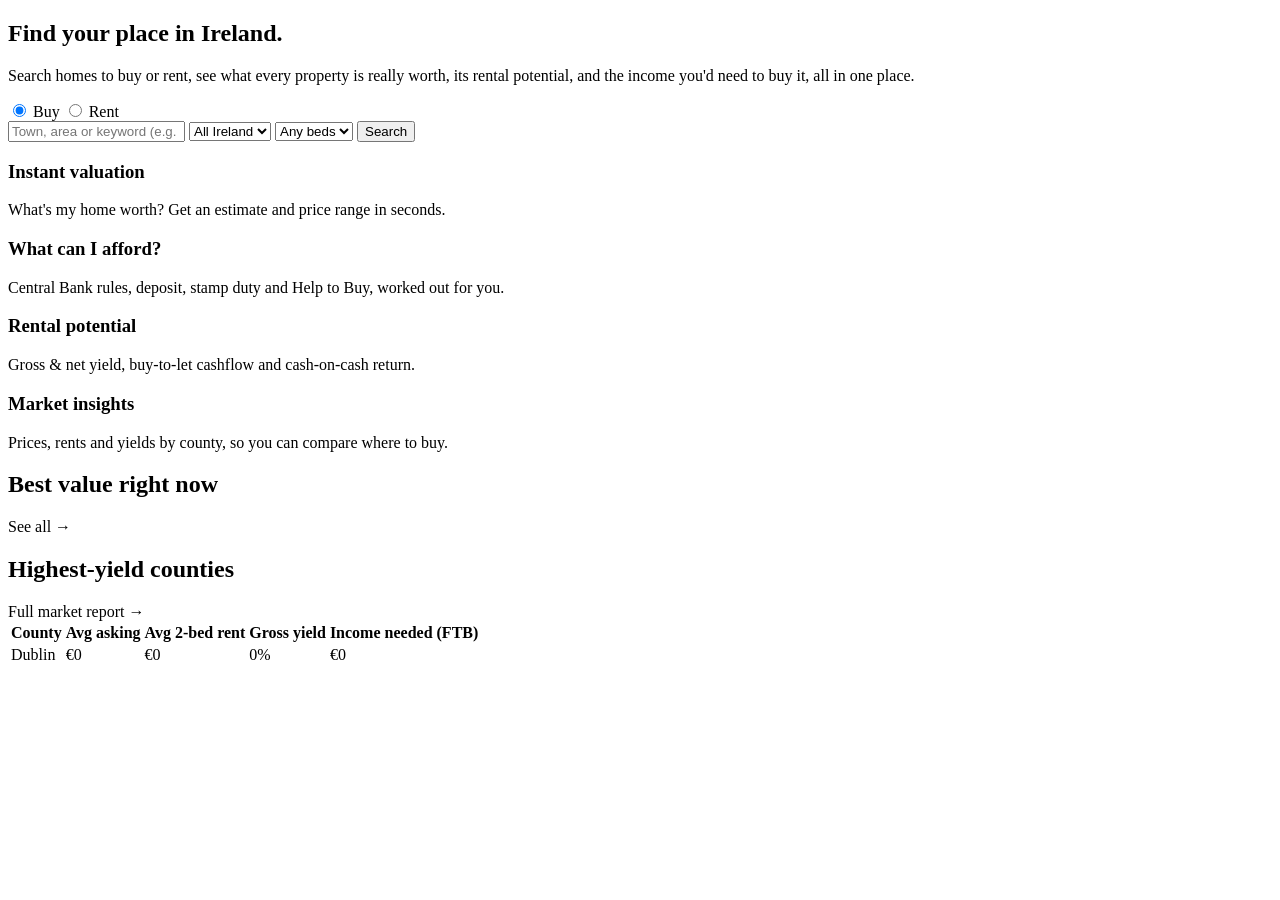
<file: src/main/resources/templates/index.html>
<!DOCTYPE html>
<html lang="en" xmlns:th="http://www.thymeleaf.org">
<head th:replace="~{fragments :: head('Buy, rent & sell property in Ireland')}"></head>
<body>
<header th:replace="~{fragments :: nav}"></header>

<section class="hero">
    <div class="wrap">
        <h1>Find your place in Ireland.</h1>
        <p class="lead">Search homes to buy or rent, see what every property is really worth, its rental potential,
            and the income you'd need to buy it, all in one place.</p>

        <form class="hero-search" th:action="@{/search}" method="get">
            <div class="toggle">
                <label><input type="radio" name="type" value="SALE" checked> Buy</label>
                <label><input type="radio" name="type" value="RENT"> Rent</label>
            </div>
            <input type="text" name="q" placeholder="Town, area or keyword (e.g. Rathmines)" aria-label="Keyword">
            <select name="county" aria-label="County">
                <option value="">All Ireland</option>
                <option th:each="c : ${counties}" th:value="${c}" th:text="${c.displayName}">County</option>
            </select>
            <select name="minBeds" aria-label="Bedrooms">
                <option value="">Any beds</option>
                <option th:each="b : ${#numbers.sequence(1,5)}" th:value="${b}" th:text="${b + '+ beds'}">1+</option>
            </select>
            <button class="btn" type="submit">Search</button>
        </form>
    </div>
</section>

<main class="wrap">
    <section class="tiles">
        <a class="tile" th:href="@{/sell}"><h3>Instant valuation</h3><p>What's my home worth? Get an estimate and price range in seconds.</p></a>
        <a class="tile" th:href="@{/affordability}"><h3>What can I afford?</h3><p>Central Bank rules, deposit, stamp duty and Help to Buy, worked out for you.</p></a>
        <a class="tile" th:href="@{/yield-calculator}"><h3>Rental potential</h3><p>Gross &amp; net yield, buy-to-let cashflow and cash-on-cash return.</p></a>
        <a class="tile" th:href="@{/insights}"><h3>Market insights</h3><p>Prices, rents and yields by county, so you can compare where to buy.</p></a>
    </section>

    <section>
        <div class="section-head">
            <h2>Best value right now</h2>
            <a th:href="@{/search(type='SALE',sort='DEAL_DESC')}">See all →</a>
        </div>
        <div class="grid">
            <th:block th:each="v : ${featured}"><a th:replace="~{fragments :: card(${v})}"></a></th:block>
        </div>
    </section>

    <section>
        <div class="section-head">
            <h2>Highest-yield counties</h2>
            <a th:href="@{/insights}">Full market report →</a>
        </div>
        <table class="table">
            <thead><tr><th>County</th><th>Avg asking</th><th>Avg 2-bed rent</th><th>Gross yield</th><th>Income needed (FTB)</th></tr></thead>
            <tbody>
            <tr th:each="i : ${insights}">
                <td th:text="${i.county().displayName}">Dublin</td>
                <td th:text="${@fmt.compact(i.avgAskingPrice())}">€0</td>
                <td th:text="${@fmt.eur(i.avgRentTwoBed())}">€0</td>
                <td th:text="${@fmt.pct(i.grossYieldPct())}">0%</td>
                <td th:text="${@fmt.eur(i.incomeNeededFtb())}">€0</td>
            </tr>
            </tbody>
        </table>
    </section>
</main>

<footer th:replace="~{fragments :: footer}"></footer>
</body>
</html>
</file>
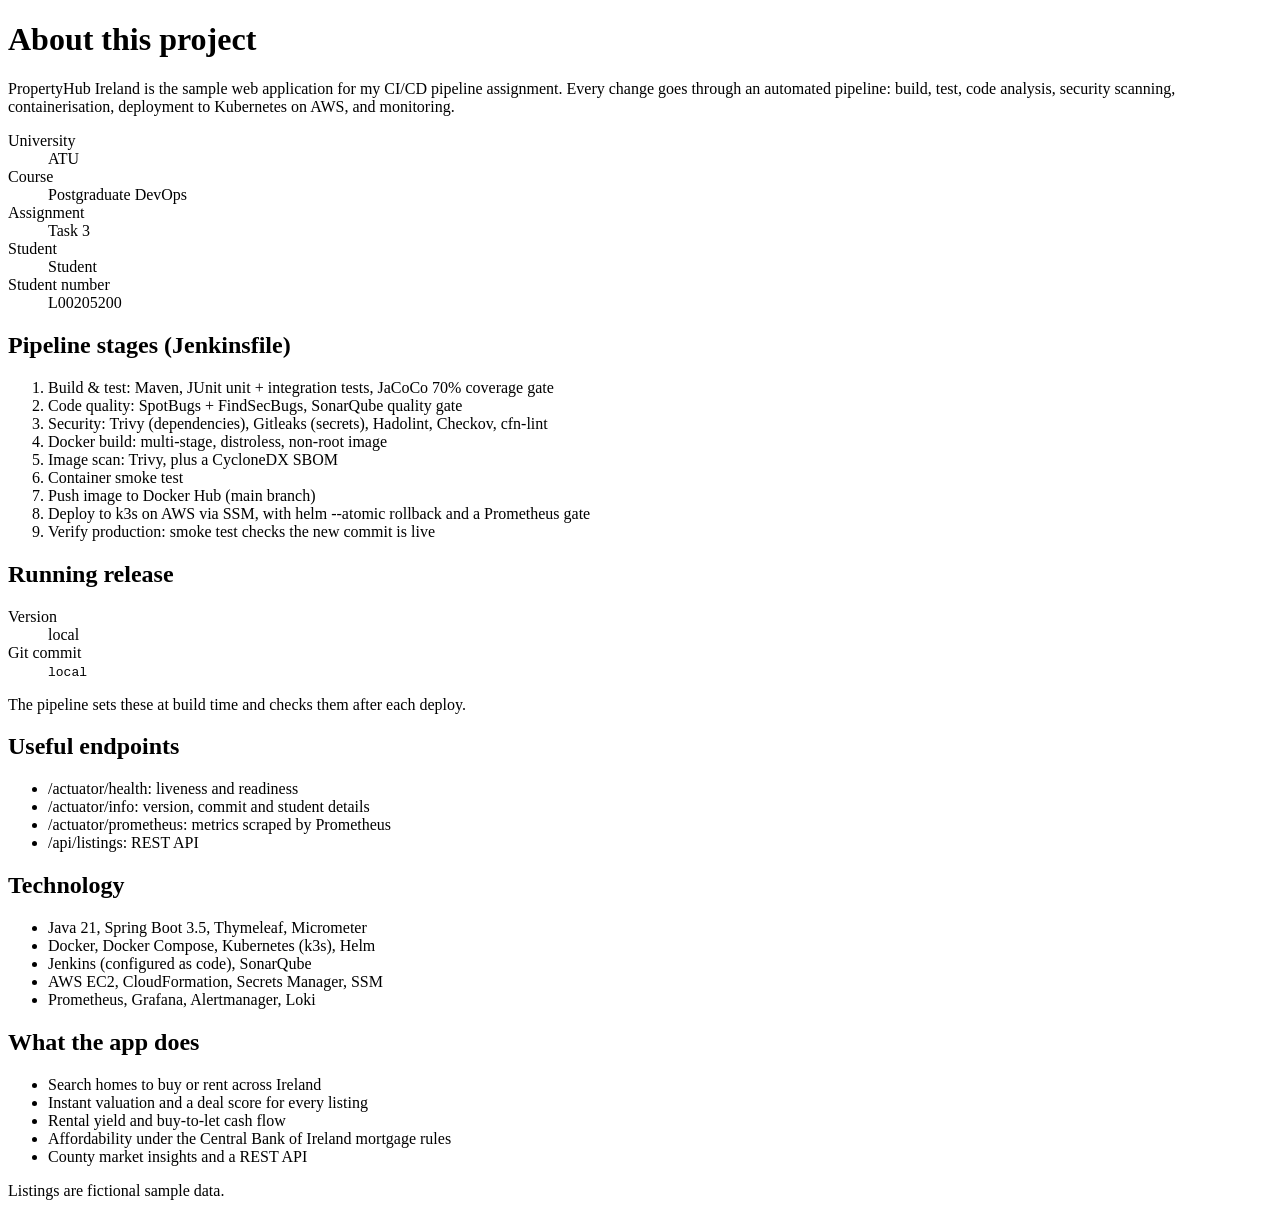
<file: src/main/resources/templates/about.html>
<!DOCTYPE html>
<html lang="en" xmlns:th="http://www.thymeleaf.org">
<head th:replace="~{fragments :: head('About this project')}"></head>
<body>
<header th:replace="~{fragments :: nav}"></header>

<main class="wrap">
    <div class="about-hero">
        <div>
            <h1>About this project</h1>
            <p class="lead">PropertyHub Ireland is the sample web application for my CI/CD pipeline assignment.
                Every change goes through an automated pipeline: build, test, code analysis, security scanning,
                containerisation, deployment to Kubernetes on AWS, and monitoring.</p>
        </div>
        <div class="student-card">
            <dl>
                <dt>University</dt><dd th:text="${@projectInfo.university}">ATU</dd>
                <dt>Course</dt><dd th:text="${@projectInfo.course}">Postgraduate DevOps</dd>
                <dt>Assignment</dt><dd th:text="${@projectInfo.assignment}">Task 3</dd>
                <dt>Student</dt><dd th:text="${@projectInfo.studentName}">Student</dd>
                <dt>Student number</dt><dd th:text="${@projectInfo.studentNumber}">L00205200</dd>
            </dl>
        </div>
    </div>

    <div class="about-grid">
        <section class="panel">
            <h2>Pipeline stages (Jenkinsfile)</h2>
            <ol class="stages">
                <li>Build &amp; test: Maven, JUnit unit + integration tests, JaCoCo 70% coverage gate</li>
                <li>Code quality: SpotBugs + FindSecBugs, SonarQube quality gate</li>
                <li>Security: Trivy (dependencies), Gitleaks (secrets), Hadolint, Checkov, cfn-lint</li>
                <li>Docker build: multi-stage, distroless, non-root image</li>
                <li>Image scan: Trivy, plus a CycloneDX SBOM</li>
                <li>Container smoke test</li>
                <li>Push image to Docker Hub (main branch)</li>
                <li>Deploy to k3s on AWS via SSM, with helm --atomic rollback and a Prometheus gate</li>
                <li>Verify production: smoke test checks the new commit is live</li>
            </ol>
        </section>

        <section class="panel">
            <h2>Running release</h2>
            <dl>
                <dt>Version</dt><dd th:text="${@projectInfo.version}">local</dd>
                <dt>Git commit</dt><dd><code th:text="${@projectInfo.shortCommit}">local</code></dd>
            </dl>
            <p class="muted small">The pipeline sets these at build time and checks them after each deploy.</p>
            <h2>Useful endpoints</h2>
            <ul class="stack-list">
                <li><a th:href="@{/actuator/health}">/actuator/health</a>: liveness and readiness</li>
                <li><a th:href="@{/actuator/info}">/actuator/info</a>: version, commit and student details</li>
                <li><a th:href="@{/actuator/prometheus}">/actuator/prometheus</a>: metrics scraped by Prometheus</li>
                <li><a th:href="@{/api/listings}">/api/listings</a>: REST API</li>
            </ul>
        </section>

        <section class="panel">
            <h2>Technology</h2>
            <ul class="stack-list">
                <li>Java 21, Spring Boot 3.5, Thymeleaf, Micrometer</li>
                <li>Docker, Docker Compose, Kubernetes (k3s), Helm</li>
                <li>Jenkins (configured as code), SonarQube</li>
                <li>AWS EC2, CloudFormation, Secrets Manager, SSM</li>
                <li>Prometheus, Grafana, Alertmanager, Loki</li>
            </ul>
        </section>

        <section class="panel">
            <h2>What the app does</h2>
            <ul class="stack-list">
                <li>Search homes to buy or rent across Ireland</li>
                <li>Instant valuation and a deal score for every listing</li>
                <li>Rental yield and buy-to-let cash flow</li>
                <li>Affordability under the Central Bank of Ireland mortgage rules</li>
                <li>County market insights and a REST API</li>
            </ul>
            <p class="muted small">Listings are fictional sample data.</p>
          
        </section>
    </div>
</main>

<footer th:replace="~{fragments :: footer}"></footer>
</body>
</html>
</file>
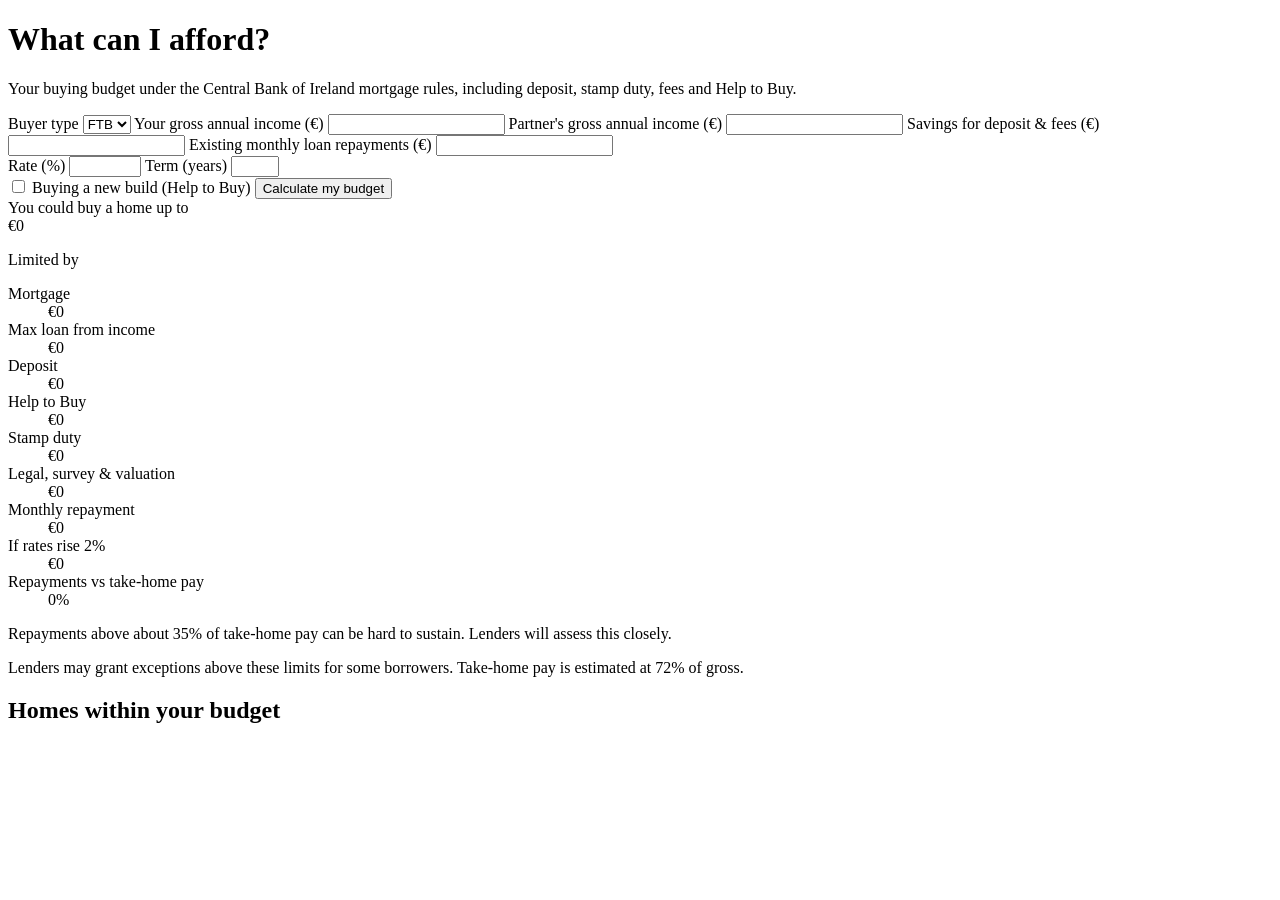
<file: src/main/resources/templates/affordability.html>
<!DOCTYPE html>
<html lang="en" xmlns:th="http://www.thymeleaf.org">
<head th:replace="~{fragments :: head('What can I afford?')}"></head>
<body>
<header th:replace="~{fragments :: nav}"></header>

<main class="wrap">
    <h1>What can I afford?</h1>
    <p class="lead">Your buying budget under the Central Bank of Ireland mortgage rules, including deposit,
        stamp duty, fees and Help to Buy.</p>

    <div class="tool-layout">
        <form class="panel stack" th:action="@{/affordability}" th:object="${form}" method="get">
            <input type="hidden" name="calc" value="true">
            <label>Buyer type
                <select th:field="*{buyerType}">
                    <option th:each="b : ${buyerTypes}" th:value="${b}" th:text="${b.displayName}">FTB</option>
                </select>
            </label>
            <label>Your gross annual income (€) <input type="number" min="0" step="1000" th:field="*{income1}"></label>
            <label>Partner's gross annual income (€) <input type="number" min="0" step="1000" th:field="*{income2}"></label>
            <label>Savings for deposit &amp; fees (€) <input type="number" min="0" step="1000" th:field="*{savings}"></label>
            <label>Existing monthly loan repayments (€) <input type="number" min="0" step="50" th:field="*{monthlyDebts}"></label>
            <div class="row2">
                <label>Rate (%) <input type="number" min="0" max="15" step="0.05" th:field="*{rate}"></label>
                <label>Term (years) <input type="number" min="5" max="40" th:field="*{term}"></label>
            </div>
            <label class="check"><input type="checkbox" th:field="*{newBuild}"> Buying a new build (Help to Buy)</label>
            <button class="btn btn-block" type="submit">Calculate my budget</button>
        </form>

        <section th:if="${result != null}" class="results">
            <div class="panel highlight">
                <span class="muted">You could buy a home up to</span>
                <div class="estimate" th:text="${@fmt.eur(result.maxPrice())}">€0</div>
                <p th:text="${'Limited by: ' + result.limitingFactor()}">Limited by</p>
            </div>
            <div class="panel">
                <dl>
                    <dt>Mortgage</dt><dd th:text="${@fmt.eur(result.mortgage())}">€0</dd>
                    <dt>Max loan from income</dt><dd th:text="${@fmt.eur(result.maxLoanByIncome())}">€0</dd>
                    <dt>Deposit</dt><dd th:text="${@fmt.eur(result.deposit())}">€0</dd>
                    <dt>Help to Buy</dt><dd th:text="${@fmt.eur(result.helpToBuy())}">€0</dd>
                    <dt>Stamp duty</dt><dd th:text="${@fmt.eur(result.stampDuty())}">€0</dd>
                    <dt>Legal, survey &amp; valuation</dt><dd th:text="${@fmt.eur(result.fees())}">€0</dd>
                    <dt>Monthly repayment</dt><dd th:text="${@fmt.eur(result.monthlyRepayment())}">€0</dd>
                    <dt>If rates rise 2%</dt><dd th:text="${@fmt.eur(result.stressedMonthlyRepayment())}">€0</dd>
                    <dt>Repayments vs take-home pay</dt><dd th:text="${@fmt.pct(result.repaymentToIncomePct())}">0%</dd>
                </dl>
                <p class="muted small" th:if="${result.repaymentToIncomePct() > 35}">Repayments above about 35% of take-home pay can be hard to sustain. Lenders will assess this closely.</p>
                <p class="muted small">Lenders may grant exceptions above these limits for some borrowers. Take-home pay is estimated at 72% of gross.</p>
            </div>
        </section>
    </div>

    <section th:if="${matches != null and !#lists.isEmpty(matches)}">
        <h2>Homes within your budget</h2>
        <div class="grid">
            <th:block th:each="v : ${matches}"><a th:replace="~{fragments :: card(${v})}"></a></th:block>
        </div>
    </section>
</main>

<footer th:replace="~{fragments :: footer}"></footer>
</body>
</html>
</file>
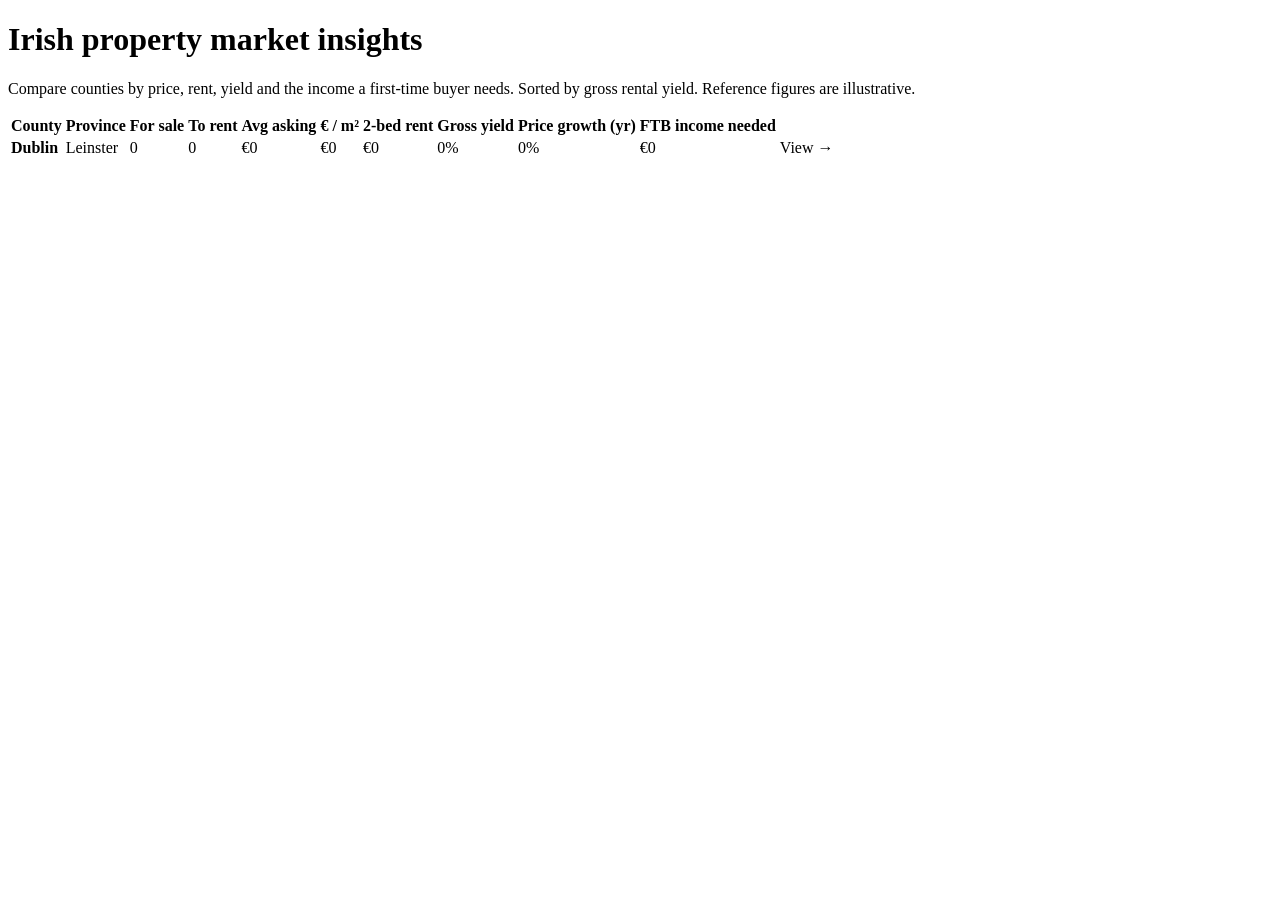
<file: src/main/resources/templates/insights.html>
<!DOCTYPE html>
<html lang="en" xmlns:th="http://www.thymeleaf.org">
<head th:replace="~{fragments :: head('Market insights')}"></head>
<body>
<header th:replace="~{fragments :: nav}"></header>

<main class="wrap">
    <h1>Irish property market insights</h1>
    <p class="lead">Compare counties by price, rent, yield and the income a first-time buyer needs.
        Sorted by gross rental yield. Reference figures are illustrative.</p>

    <div class="table-scroll">
        <table class="table">
            <thead>
            <tr>
                <th>County</th><th>Province</th><th>For sale</th><th>To rent</th><th>Avg asking</th>
                <th>€ / m²</th><th>2-bed rent</th><th>Gross yield</th><th>Price growth (yr)</th><th>FTB income needed</th><th></th>
            </tr>
            </thead>
            <tbody>
            <tr th:each="i : ${insights}">
                <td><strong th:text="${i.county().displayName}">Dublin</strong></td>
                <td th:text="${i.county().province}">Leinster</td>
                <td th:text="${i.forSale()}">0</td>
                <td th:text="${i.toRent()}">0</td>
                <td th:text="${i.avgAskingPrice() > 0 ? @fmt.compact(i.avgAskingPrice()) : '–'}">€0</td>
                <td th:text="${@fmt.eur(i.avgPricePerSqm())}">€0</td>
                <td th:text="${@fmt.eur(i.avgRentTwoBed())}">€0</td>
                <td th:text="${i.forSale() > 0 ? @fmt.pct(i.grossYieldPct()) : '–'}">0%</td>
                <td th:text="${'+' + @fmt.pct(i.annualGrowthPct())}">0%</td>
                <td th:text="${i.avgAskingPrice() > 0 ? @fmt.eur(i.incomeNeededFtb()) : '–'}">€0</td>
                <td><a th:href="@{/search(type='SALE',county=${i.county()})}">View →</a></td>
            </tr>
            </tbody>
        </table>
    </div>
</main>

<footer th:replace="~{fragments :: footer}"></footer>
</body>
</html>
</file>
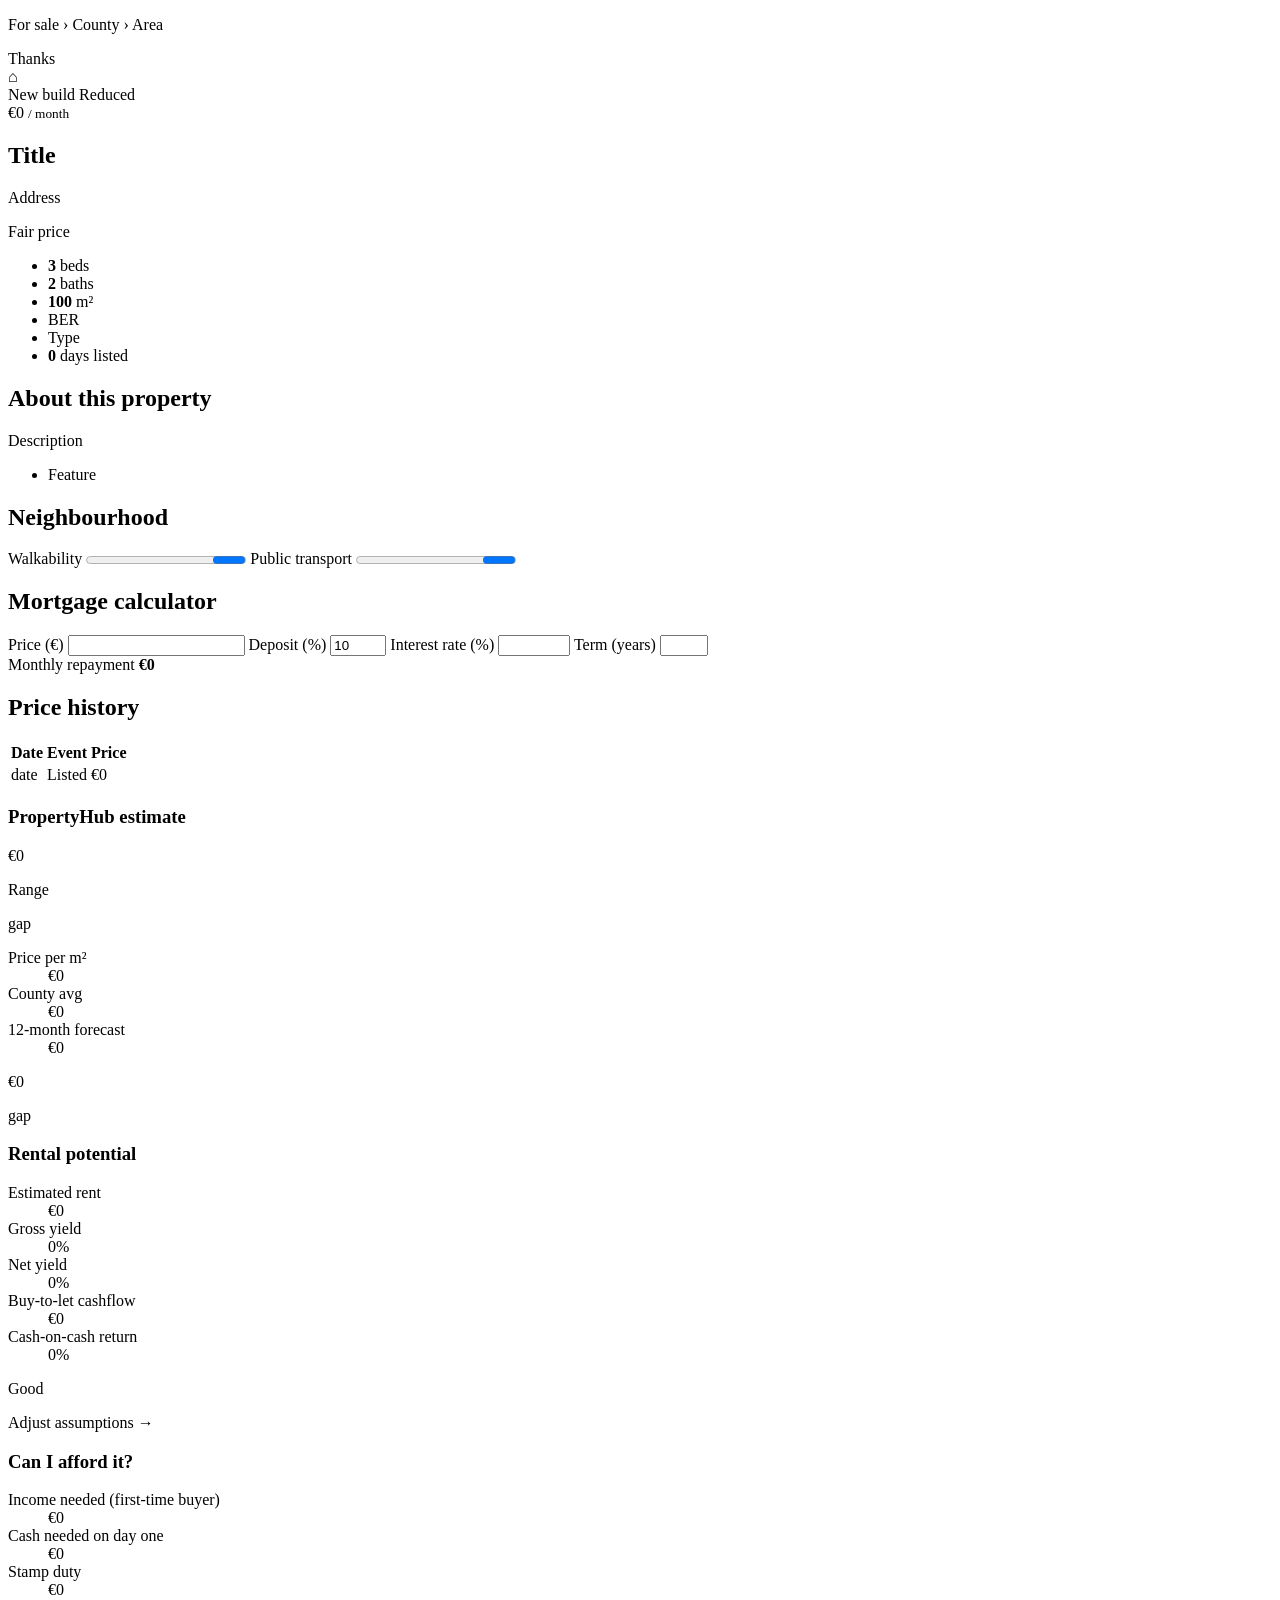
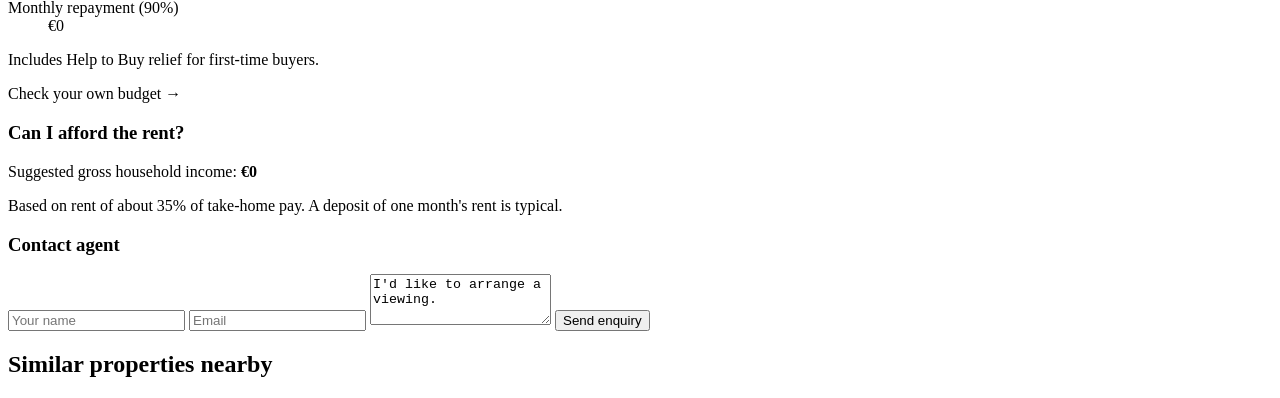
<file: src/main/resources/templates/listing.html>
<!DOCTYPE html>
<html lang="en" xmlns:th="http://www.thymeleaf.org">
<head th:replace="~{fragments :: head(${l.title()})}"></head>
<body>
<header th:replace="~{fragments :: nav}"></header>

<main class="wrap">
    <p class="crumbs">
        <a th:href="@{/search(type=${l.listingType()})}" th:text="${l.isForSale()} ? 'For sale' : 'To rent'">For sale</a> ›
        <a th:href="@{/search(type=${l.listingType()},county=${l.county()})}" th:text="${'Co. ' + l.county().displayName}">County</a> ›
        <span th:text="${l.area()}">Area</span>
    </p>

    <div class="flash" th:if="${message}" th:text="${message}">Thanks</div>

    <div class="hero-img" th:classappend="${'hue-' + (l.id() % 8)}">
        <span class="house-icon big">⌂</span>
        <div class="badges">
            <span class="badge" th:if="${l.newBuild()}">New build</span>
            <span class="badge badge-red" th:if="${l.isPriceReduced()}" th:text="${'Reduced ' + @fmt.pct(l.reductionPct())}">Reduced</span>
        </div>
    </div>

    <div class="detail-layout">
        <section>
            <div class="detail-head">
                <div>
                    <div class="price big">
                        <span th:text="${@fmt.eur(l.price())}">€0</span>
                        <small th:unless="${l.isForSale()}">/ month</small>
                    </div>
                    <h1 th:text="${l.title()}">Title</h1>
                    <p class="muted" th:text="${l.address() + ', ' + l.area() + ', Co. ' + l.county().displayName}">Address</p>
                </div>
                <span class="chip chip-lg" th:classappend="${v.dealCss()}" th:text="${v.dealLabel()}">Fair price</span>
            </div>

            <ul class="keyfacts">
                <li><strong th:text="${l.beds()}">3</strong> beds</li>
                <li><strong th:text="${l.baths()}">2</strong> baths</li>
                <li><strong th:text="${l.floorAreaSqm()}">100</strong> m²</li>
                <li><span class="ber" th:classappend="${'ber-' + l.ber().grade()}" th:text="${'BER ' + l.ber()}">BER</span></li>
                <li th:text="${l.propertyType().displayName}">Type</li>
                <li><strong th:text="${v.daysOnMarket()}">0</strong> days listed</li>
            </ul>

            <h2>About this property</h2>
            <p th:text="${l.description()}">Description</p>
            <ul class="features">
                <li th:each="f : ${l.features()}" th:text="${f}">Feature</li>
            </ul>

            <h2>Neighbourhood</h2>
            <div class="scores">
                <label>Walkability <progress max="100" th:value="${l.walkScore()}"></progress> <b th:text="${l.walkScore() + '/100'}"></b></label>
                <label>Public transport <progress max="100" th:value="${l.transitScore()}"></progress> <b th:text="${l.transitScore() + '/100'}"></b></label>
            </div>

            <th:block th:if="${l.isForSale()}">
                <h2>Mortgage calculator</h2>
                <div class="mortcalc" id="mortcalc" th:attr="data-price=${l.price()}">
                    <label>Price (€) <input id="mc-price" type="number" th:value="${l.price()}" min="0" step="1000"></label>
                    <label>Deposit (%) <input id="mc-deposit" type="number" value="10" min="0" max="100" step="1"></label>
                    <label>Interest rate (%) <input id="mc-rate" type="number" th:value="${defaultRate}" min="0" max="15" step="0.05"></label>
                    <label>Term (years) <input id="mc-term" type="number" th:value="${defaultTerm}" min="5" max="40" step="1"></label>
                    <div class="mc-out">
                        <span>Monthly repayment</span>
                        <strong id="mc-output" th:text="${@fmt.eur(v.monthlyRepaymentFtb())}">€0</strong>
                        <small id="mc-loan"></small>
                    </div>
                </div>
            </th:block>

            <h2>Price history</h2>
            <table class="table">
                <thead><tr><th>Date</th><th>Event</th><th>Price</th></tr></thead>
                <tbody>
                <tr th:each="e : ${l.priceHistory()}">
                    <td th:text="${#temporals.format(e.date(), 'd MMM yyyy')}">date</td>
                    <td th:text="${e.event()}">Listed</td>
                    <td th:text="${@fmt.eur(e.price())}">€0</td>
                </tr>
                </tbody>
            </table>
        </section>

        <aside class="sidebar">
            <div class="panel">
                <h3>PropertyHub estimate</h3>
                <th:block th:if="${l.isForSale()}">
                    <div class="estimate" th:text="${@fmt.eur(v.valuation().estimate())}">€0</div>
                    <p class="muted" th:text="${'Range ' + @fmt.compact(v.valuation().low()) + ' – ' + @fmt.compact(v.valuation().high())}">Range</p>
                    <p th:text="${v.valueGapPct() >= 0 ? 'Asking price is ' + @fmt.pct(v.valueGapPct()) + ' below our estimate.' : 'Asking price is ' + @fmt.pct(-v.valueGapPct()) + ' above our estimate.'}">gap</p>
                    <dl>
                        <dt>Price per m²</dt><dd th:text="${@fmt.eur(l.pricePerSqm())}">€0</dd>
                        <dt th:text="${'Co. ' + l.county().displayName + ' avg per m²'}">County avg</dt><dd th:text="${@fmt.eur(l.county().avgPricePerSqm)}">€0</dd>
                        <dt>12-month forecast</dt><dd th:text="${@fmt.eur(v.valuation().oneYearForecast())}">€0</dd>
                    </dl>
                </th:block>
                <th:block th:unless="${l.isForSale()}">
                    <div class="estimate" th:text="${@fmt.eur(v.valuation().monthlyRent()) + ' / month'}">€0</div>
                    <p th:text="${v.valueGapPct() >= 0 ? 'Rent is ' + @fmt.pct(v.valueGapPct()) + ' below the typical rent for similar homes.' : 'Rent is ' + @fmt.pct(-v.valueGapPct()) + ' above the typical rent for similar homes.'}">gap</p>
                </th:block>
            </div>

            <div class="panel" th:if="${l.isForSale()}">
                <h3>Rental potential</h3>
                <dl>
                    <dt>Estimated rent</dt><dd th:text="${@fmt.eur(v.valuation().monthlyRent()) + ' / mo'}">€0</dd>
                    <dt>Gross yield</dt><dd th:text="${@fmt.pct(v.rentalYield().grossYieldPct())}">0%</dd>
                    <dt>Net yield</dt><dd th:text="${@fmt.pct(v.rentalYield().netYieldPct())}">0%</dd>
                    <dt>Buy-to-let cashflow</dt><dd th:text="${@fmt.eur(v.rentalYield().monthlyCashflow()) + ' / mo'}">€0</dd>
                    <dt>Cash-on-cash return</dt><dd th:text="${@fmt.pct(v.rentalYield().cashOnCashPct())}">0%</dd>
                </dl>
                <p><span class="chip chip-blue" th:text="${v.rentalYield().rating() + ' investment'}">Good</span></p>
                <a class="small" th:href="@{/yield-calculator(price=${l.price()},rent=${v.valuation().monthlyRent()})}">Adjust assumptions →</a>
            </div>

            <div class="panel" th:if="${l.isForSale()}">
                <h3>Can I afford it?</h3>
                <dl>
                    <dt>Income needed (first-time buyer)</dt><dd th:text="${@fmt.eur(v.incomeNeededFtb())}">€0</dd>
                    <dt>Cash needed on day one</dt><dd th:text="${@fmt.eur(v.cashNeededFtb())}">€0</dd>
                    <dt>Stamp duty</dt><dd th:text="${@fmt.eur(v.stampDuty())}">€0</dd>
                    <dt>Monthly repayment (90%)</dt><dd th:text="${@fmt.eur(v.monthlyRepaymentFtb())}">€0</dd>
                </dl>
                <p class="muted small" th:if="${l.newBuild() and l.price() <= 500000}">Includes Help to Buy relief for first-time buyers.</p>
                <a class="small" th:href="@{/affordability}">Check your own budget →</a>
            </div>

            <div class="panel" th:unless="${l.isForSale()}">
                <h3>Can I afford the rent?</h3>
                <p>Suggested gross household income:
                    <strong th:text="${@fmt.eur(l.price() * 12 / 0.35 / 0.72)}">€0</strong></p>
                <p class="muted small">Based on rent of about 35% of take-home pay. A deposit of one month's rent is typical.</p>
            </div>

            <div class="panel">
                <h3 th:text="${'Contact ' + l.agent()}">Contact agent</h3>
                <form th:action="@{/listing/{id}/enquiry(id=${l.id()})}" method="post" class="stack">
                    <input name="name" placeholder="Your name" required maxlength="60">
                    <input name="email" type="email" placeholder="Email" required maxlength="120">
                    <textarea name="message" rows="3" maxlength="500">I'd like to arrange a viewing.</textarea>
                    <button class="btn btn-block" type="submit">Send enquiry</button>
                </form>
            </div>
        </aside>
    </div>

    <section th:unless="${#lists.isEmpty(similar)}">
        <h2>Similar properties nearby</h2>
        <div class="grid">
            <th:block th:each="s : ${similar}"><a th:replace="~{fragments :: card(${s})}"></a></th:block>
        </div>
    </section>
</main>

<footer th:replace="~{fragments :: footer}"></footer>
</body>
</html>
</file>
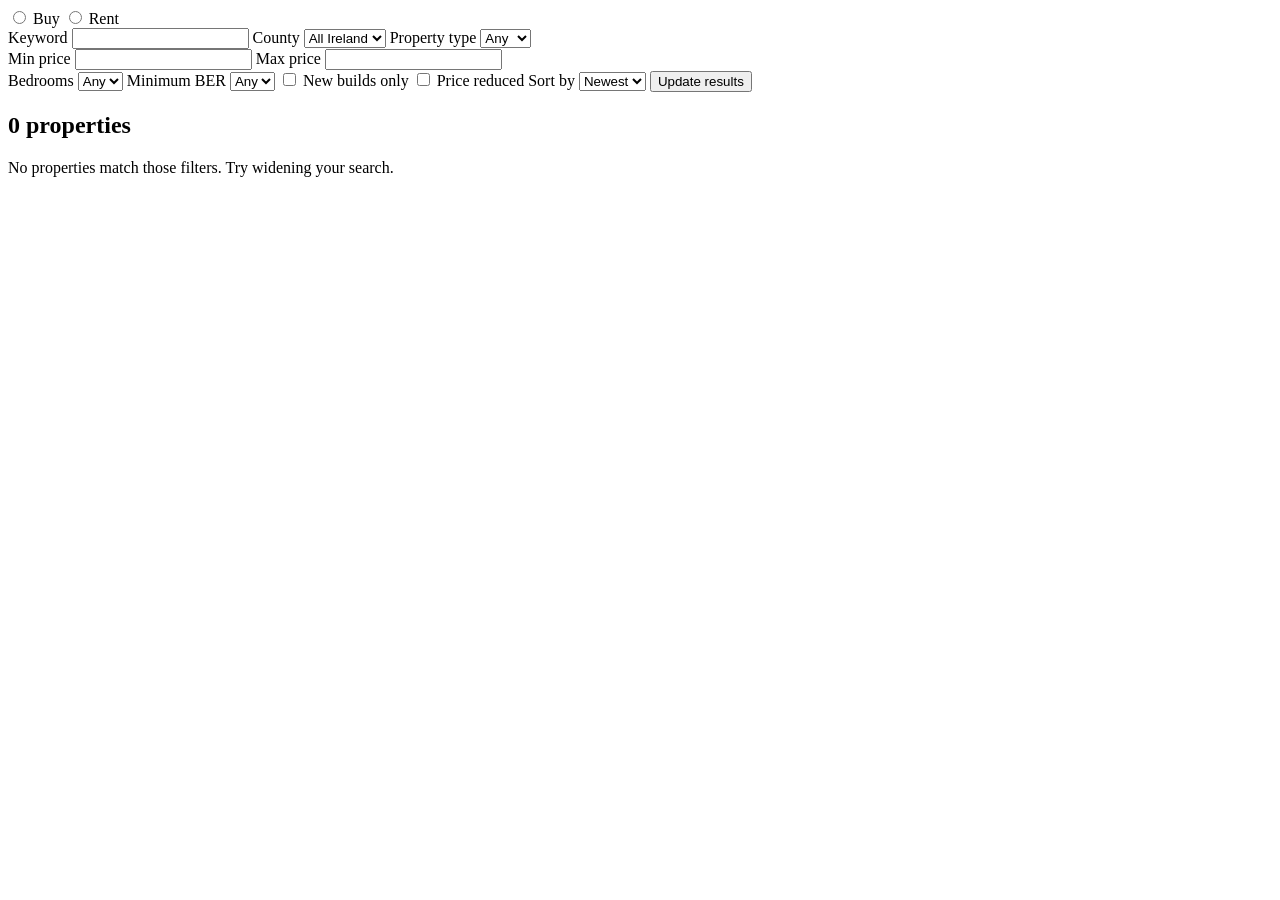
<file: src/main/resources/templates/search.html>
<!DOCTYPE html>
<html lang="en" xmlns:th="http://www.thymeleaf.org">
<head th:replace="~{fragments :: head(${criteria.listingType().name() == 'RENT' ? 'Property to rent' : 'Property for sale'})}"></head>
<body>
<header th:replace="~{fragments :: nav}"></header>

<main class="wrap search-layout">
    <aside class="filters">
        <form th:action="@{/search}" method="get">
            <div class="toggle">
                <label><input type="radio" name="type" value="SALE" th:checked="${criteria.listingType().name() == 'SALE'}"> Buy</label>
                <label><input type="radio" name="type" value="RENT" th:checked="${criteria.listingType().name() == 'RENT'}"> Rent</label>
            </div>
            <label>Keyword <input type="text" name="q" th:value="${criteria.keyword()}"></label>
            <label>County
                <select name="county">
                    <option value="">All Ireland</option>
                    <option th:each="c : ${counties}" th:value="${c}" th:text="${c.displayName}" th:selected="${criteria.county() == c}">County</option>
                </select>
            </label>
            <label>Property type
                <select name="propertyType">
                    <option value="">Any</option>
                    <option th:each="p : ${propertyTypes}" th:value="${p}" th:text="${p.displayName}" th:selected="${criteria.propertyType() == p}">Type</option>
                </select>
            </label>
            <div class="row2">
                <label>Min price <input type="number" name="minPrice" min="0" step="1000" th:value="${criteria.minPrice()}"></label>
                <label>Max price <input type="number" name="maxPrice" min="0" step="1000" th:value="${criteria.maxPrice()}"></label>
            </div>
            <label>Bedrooms
                <select name="minBeds">
                    <option value="">Any</option>
                    <option th:each="b : ${#numbers.sequence(1,5)}" th:value="${b}" th:text="${b + '+'}" th:selected="${criteria.minBeds() == b}">1+</option>
                </select>
            </label>
            <label>Minimum BER
                <select name="minBer">
                    <option value="">Any</option>
                    <option th:each="b : ${berRatings}" th:value="${b}" th:text="${b}" th:selected="${criteria.minBer() == b}">A1</option>
                </select>
            </label>
            <label class="check"><input type="checkbox" name="newBuild" value="true" th:checked="${criteria.newBuildOnly()}"> New builds only</label>
            <label class="check"><input type="checkbox" name="reduced" value="true" th:checked="${criteria.reducedOnly()}"> Price reduced</label>
            <label>Sort by
                <select name="sort">
                    <option th:each="s : ${sortOptions}" th:value="${s}" th:text="${s.label}" th:selected="${criteria.sort() == s}">Newest</option>
                </select>
            </label>
            <button class="btn btn-block" type="submit">Update results</button>
        </form>
    </aside>

    <section>
        <h1 class="results-title">
            <span th:text="${#lists.size(results)}">0</span>
            <span th:text="${criteria.listingType().name() == 'RENT'} ? 'properties to rent' : 'properties for sale'">properties</span>
            <span th:if="${criteria.county() != null}" th:text="${'in Co. ' + criteria.county().displayName}"></span>
        </h1>
        <p class="empty" th:if="${#lists.isEmpty(results)}">No properties match those filters. Try widening your search.</p>
        <div class="grid">
            <th:block th:each="v : ${results}"><a th:replace="~{fragments :: card(${v})}"></a></th:block>
        </div>
    </section>
</main>

<footer th:replace="~{fragments :: footer}"></footer>
</body>
</html>
</file>
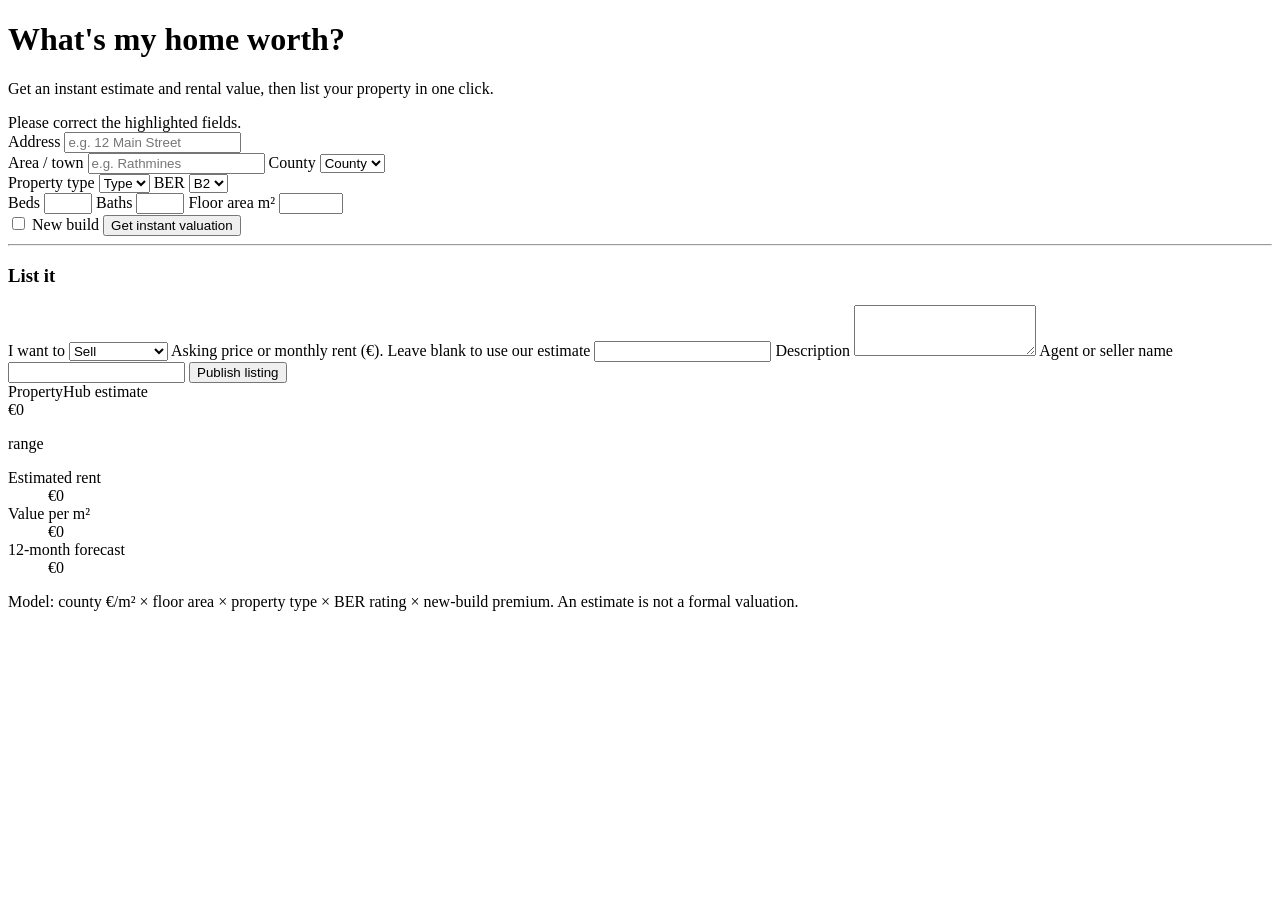
<file: src/main/resources/templates/sell.html>
<!DOCTYPE html>
<html lang="en" xmlns:th="http://www.thymeleaf.org">
<head th:replace="~{fragments :: head('Sell or let your property')}"></head>
<body>
<header th:replace="~{fragments :: nav}"></header>

<main class="wrap">
    <h1>What's my home worth?</h1>
    <p class="lead">Get an instant estimate and rental value, then list your property in one click.</p>

    <div class="tool-layout">
        <form class="panel stack" th:action="@{/sell}" th:object="${sellForm}" method="post">
            <div class="errors" th:if="${#fields.hasAnyErrors()}">Please correct the highlighted fields.</div>
            <label>Address <input th:field="*{address}" placeholder="e.g. 12 Main Street" th:errorclass="invalid"></label>
            <div class="row2">
                <label>Area / town <input th:field="*{area}" placeholder="e.g. Rathmines" th:errorclass="invalid"></label>
                <label>County
                    <select th:field="*{county}">
                        <option th:each="c : ${counties}" th:value="${c}" th:text="${c.displayName}">County</option>
                    </select>
                </label>
            </div>
            <div class="row2">
                <label>Property type
                    <select th:field="*{propertyType}">
                        <option th:each="p : ${propertyTypes}" th:value="${p}" th:text="${p.displayName}">Type</option>
                    </select>
                </label>
                <label>BER
                    <select th:field="*{ber}">
                        <option th:each="b : ${berRatings}" th:value="${b}" th:text="${b}">B2</option>
                    </select>
                </label>
            </div>
            <div class="row3">
                <label>Beds <input type="number" min="1" max="10" th:field="*{beds}" th:errorclass="invalid"></label>
                <label>Baths <input type="number" min="1" max="10" th:field="*{baths}" th:errorclass="invalid"></label>
                <label>Floor area m² <input type="number" min="20" max="2000" th:field="*{floorAreaSqm}" th:errorclass="invalid"></label>
            </div>
            <label class="check"><input type="checkbox" th:field="*{newBuild}"> New build</label>

            <button class="btn btn-outline btn-block" type="submit" th:formaction="@{/sell/estimate}">Get instant valuation</button>

            <hr>
            <h3>List it</h3>
            <label>I want to
                <select th:field="*{listingType}">
                    <option value="SALE">Sell</option>
                    <option value="RENT">Let (rent out)</option>
                </select>
            </label>
            <label>Asking price or monthly rent (€). Leave blank to use our estimate
                <input type="number" min="1" th:field="*{askingPrice}" th:errorclass="invalid"></label>
            <label>Description <textarea rows="3" th:field="*{description}"></textarea></label>
            <label>Agent or seller name <input th:field="*{agent}"></label>
            <button class="btn btn-block" type="submit">Publish listing</button>
        </form>

        <section class="results" th:if="${valuation != null}">
            <div class="panel highlight">
                <span class="muted">PropertyHub estimate</span>
                <div class="estimate" th:text="${@fmt.eur(valuation.estimate())}">€0</div>
                <p th:text="${'Likely range ' + @fmt.compact(valuation.low()) + ' – ' + @fmt.compact(valuation.high())}">range</p>
            </div>
            <div class="panel">
                <dl>
                    <dt>Estimated rent</dt><dd th:text="${@fmt.eur(valuation.monthlyRent()) + ' / month'}">€0</dd>
                    <dt>Value per m²</dt><dd th:text="${@fmt.eur(valuation.pricePerSqm())}">€0</dd>
                    <dt>12-month forecast</dt><dd th:text="${@fmt.eur(valuation.oneYearForecast())}">€0</dd>
                </dl>
                <p class="muted small">Model: county €/m² × floor area × property type × BER rating × new-build premium.
                    An estimate is not a formal valuation.</p>
            </div>
        </section>
    </div>
</main>

<footer th:replace="~{fragments :: footer}"></footer>
</body>
</html>
</file>
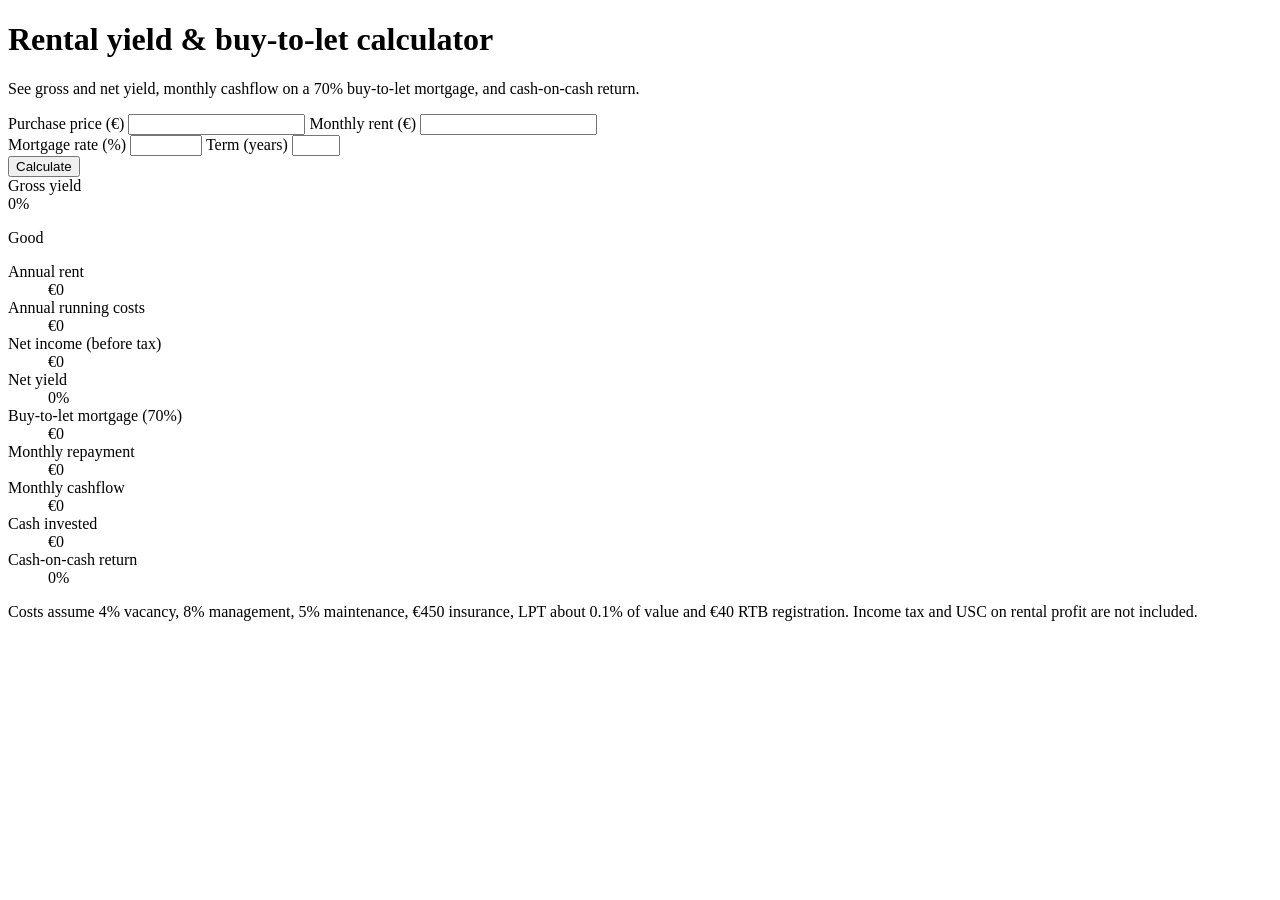
<file: src/main/resources/templates/yield.html>
<!DOCTYPE html>
<html lang="en" xmlns:th="http://www.thymeleaf.org">
<head th:replace="~{fragments :: head('Rental yield calculator')}"></head>
<body>
<header th:replace="~{fragments :: nav}"></header>

<main class="wrap">
    <h1>Rental yield &amp; buy-to-let calculator</h1>
    <p class="lead">See gross and net yield, monthly cashflow on a 70% buy-to-let mortgage, and cash-on-cash return.</p>

    <div class="tool-layout">
        <form class="panel stack" th:action="@{/yield-calculator}" method="get">
            <label>Purchase price (€) <input type="number" name="price" min="1" step="1000" th:value="${price}"></label>
            <label>Monthly rent (€) <input type="number" name="rent" min="1" step="10" th:value="${rent}"></label>
            <div class="row2">
                <label>Mortgage rate (%) <input type="number" name="rate" min="0" max="15" step="0.05" th:value="${rate}"></label>
                <label>Term (years) <input type="number" name="term" min="5" max="40" th:value="${term}"></label>
            </div>
            <button class="btn btn-block" type="submit">Calculate</button>
        </form>

        <section class="results">
            <div class="panel highlight">
                <span class="muted">Gross yield</span>
                <div class="estimate" th:text="${@fmt.pct(result.grossYieldPct())}">0%</div>
                <p><span class="chip chip-blue" th:text="${result.rating() + ' investment'}">Good</span></p>
            </div>
            <div class="panel">
                <dl>
                    <dt>Annual rent</dt><dd th:text="${@fmt.eur(result.annualRent())}">€0</dd>
                    <dt>Annual running costs</dt><dd th:text="${@fmt.eur(result.annualCosts())}">€0</dd>
                    <dt>Net income (before tax)</dt><dd th:text="${@fmt.eur(result.netAnnualIncome())}">€0</dd>
                    <dt>Net yield</dt><dd th:text="${@fmt.pct(result.netYieldPct())}">0%</dd>
                    <dt>Buy-to-let mortgage (70%)</dt><dd th:text="${@fmt.eur(result.mortgage())}">€0</dd>
                    <dt>Monthly repayment</dt><dd th:text="${@fmt.eur(result.monthlyRepayment())}">€0</dd>
                    <dt>Monthly cashflow</dt><dd th:text="${@fmt.eur(result.monthlyCashflow())}">€0</dd>
                    <dt>Cash invested</dt><dd th:text="${@fmt.eur(result.cashInvested())}">€0</dd>
                    <dt>Cash-on-cash return</dt><dd th:text="${@fmt.pct(result.cashOnCashPct())}">0%</dd>
                </dl>
                <p class="muted small">Costs assume 4% vacancy, 8% management, 5% maintenance, €450 insurance, LPT about 0.1% of value
                    and €40 RTB registration. Income tax and USC on rental profit are not included.</p>
            </div>
        </section>
    </div>
</main>

<footer th:replace="~{fragments :: footer}"></footer>
</body>
</html>
</file>
